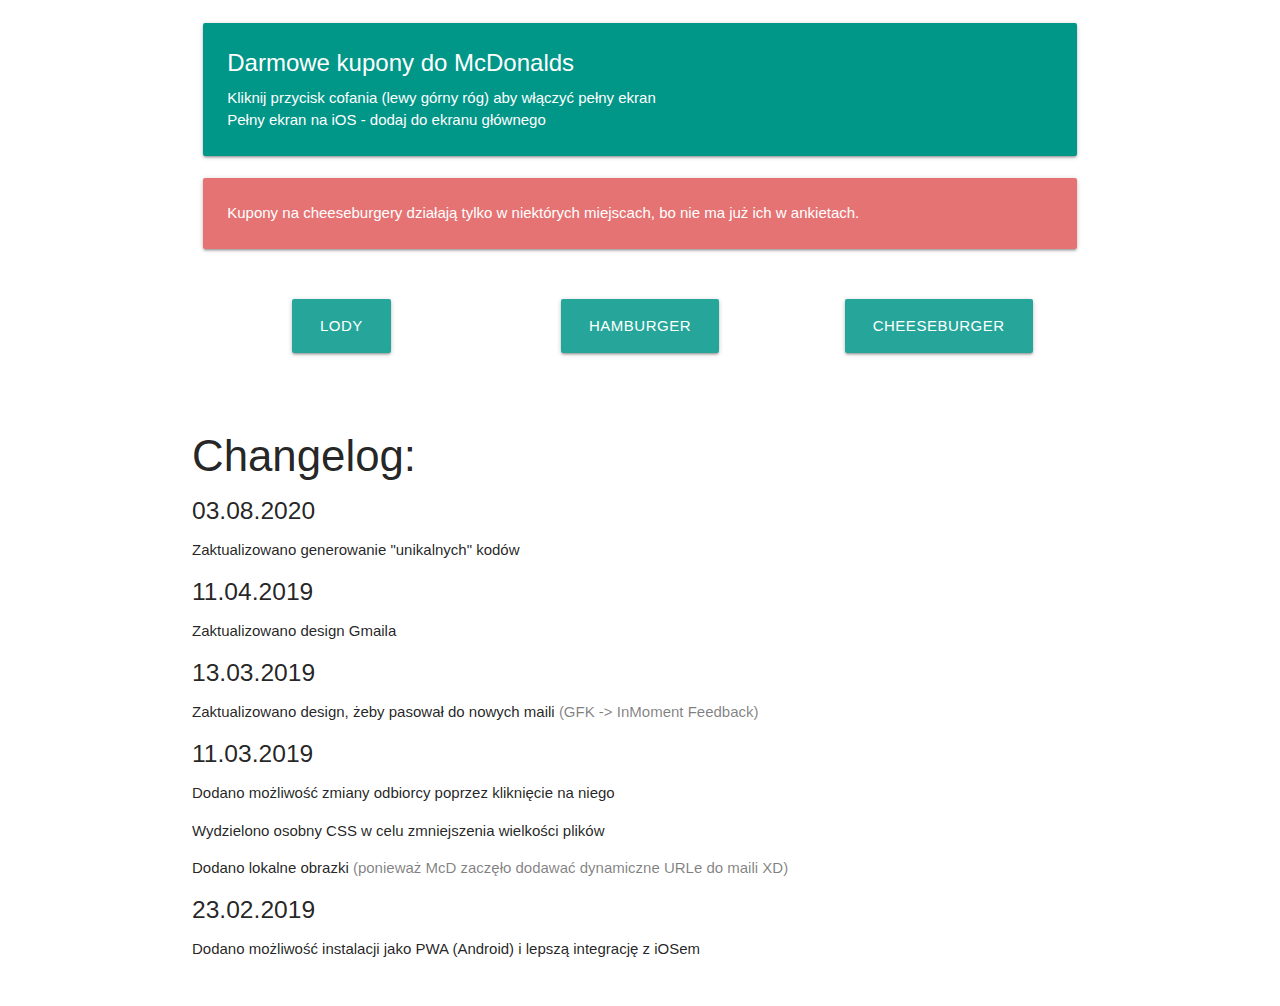
<file: index.html>
<!DOCTYPE html>
<html lang="en">
<head>
  <meta charset="UTF-8">
  <meta name="viewport" content="width=device-width, initial-scale=1.0">
  <meta http-equiv="X-UA-Compatible" content="ie=edge">
  <title>mcdfree</title>
  <link rel="icon" type="image/png" href="icons/128x.png" sizes="128x128" />
  <link rel="manifest" href="manifest.webmanifest" />
  <script async src="/pwacompat.min.js"
      integrity="sha384-uONtBTCBzHKF84F6XvyC8S0gL8HTkAPeCyBNvfLfsqHh+Kd6s/kaS4BdmNQ5ktp1"
      crossorigin="anonymous"></script>
  <link rel="stylesheet" href="/materialize.min.css">
</head>
<body>
  <main>
    <div class="section">
      <div class="container">
        <div class="row">
          <div class="col s12">
            <div class="card teal">
              <div class="card-content white-text">
                <span class="card-title">Darmowe kupony do McDonalds</span>
                <p>Kliknij przycisk cofania (lewy górny róg) aby włączyć pełny ekran</p>
                <p>Pełny ekran na iOS - dodaj do ekranu głównego</p>
              </div>
            </div>
          </div>
          <div class="col s12">
            <div class="card red lighten-2">
              <div class="card-content white-text">
                <p>Kupony na cheeseburgery działają tylko w niektórych miejscach, bo nie ma już ich w ankietach.</p>
              </div>
            </div>
          </div>
        </div>
        <div class="row">
          <div class="col l4 s12 center">
            <div class="section">
              <a class="waves-effect waves-light btn-large" href="ankieta.html?type=big_ice_cream">lody</a>
            </div>
          </div>
          <div class="col l4 s12 center">
            <div class="section">
              <a class="waves-effect waves-light btn-large" href="ankieta.html?type=hamburger">hamburger</a>
            </div>
          </div>
          <div class="col l4 s12 center">
            <div class="section">
              <a class="waves-effect waves-light btn-large" href="ankieta.html?type=cheeseburger">cheeseburger</a>
            </div>
          </div>
        </div>
        <div class="section">
          <h3>Changelog:</h3>
          <h5>03.08.2020</h5>
          <p>
            Zaktualizowano generowanie "unikalnych" kodów
          </p>
          <h5>11.04.2019</h5>
          <p>
            Zaktualizowano design Gmaila
          </p>
          <h5>13.03.2019</h5>
          <p>
            Zaktualizowano design, żeby pasował do nowych maili <span style="color: rgba(0, 0, 0, 0.50);">(GFK -> InMoment Feedback)</span>
          </p>
          <h5>11.03.2019</h5>
          <p>
            Dodano możliwość zmiany odbiorcy poprzez kliknięcie na niego
          </p>
          <p>
            Wydzielono osobny CSS w celu zmniejszenia wielkości plików
          </p>
          <p>
            Dodano lokalne obrazki <span style="color: rgba(0, 0, 0, 0.50);">(ponieważ McD zaczęło dodawać dynamiczne URLe do maili XD)</span>
          </p>
          <h5>23.02.2019</h5>
          <p>
            Dodano możliwość instalacji jako PWA (Android) i lepszą integrację z iOSem
          </p>
        </div>
      </div>
    </div>
  </main>
  <script>
  if ('serviceWorker' in navigator) {
    navigator.serviceWorker.register('/sw.js', { scope: '/' })
  }
  </script>
</body>
</html>
</file>
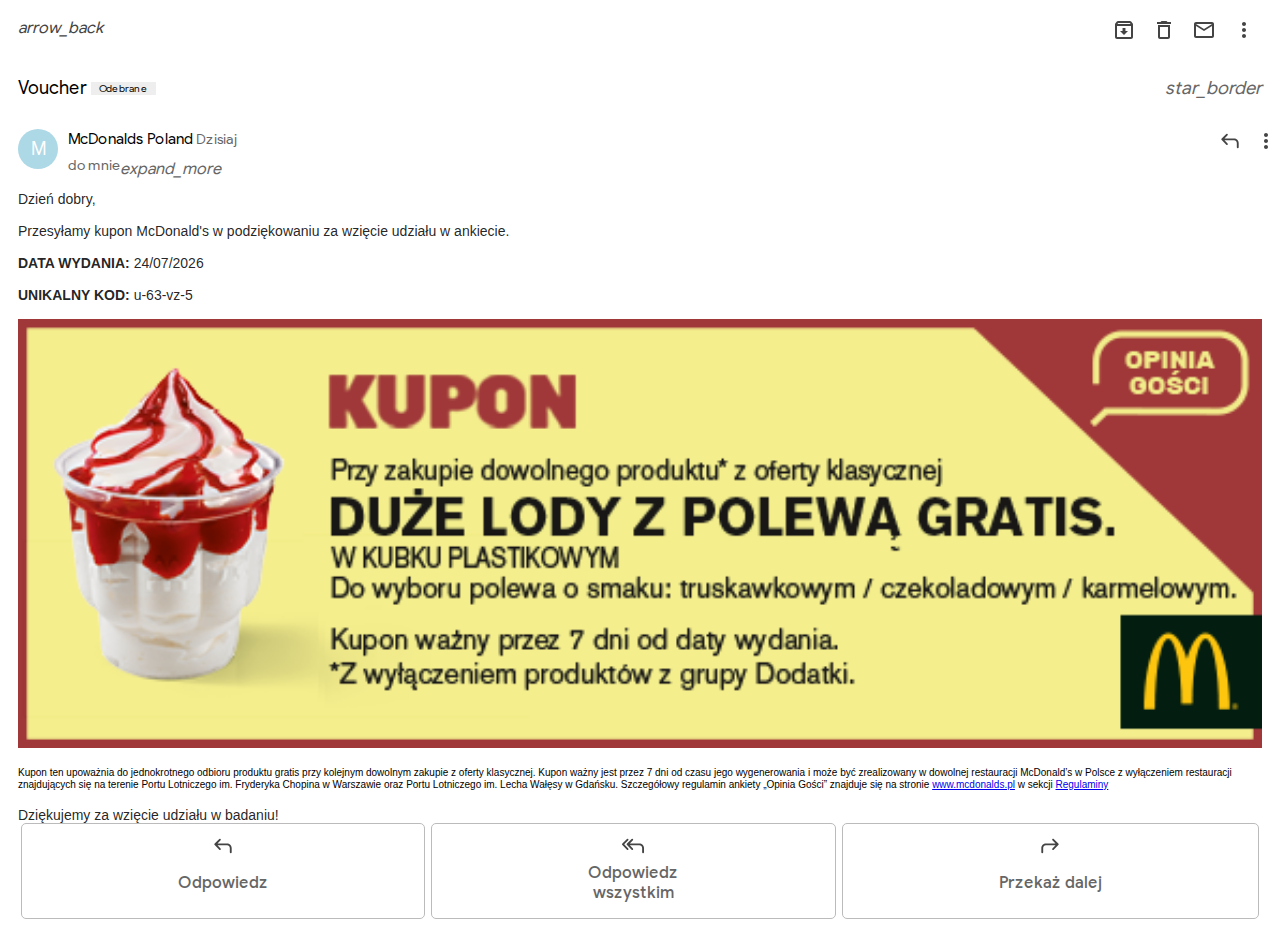
<file: ankieta.html>
<!DOCTYPE html>
<html lang="en">
<head>
  <meta charset="UTF-8">
  <meta name="viewport" content="width=device-width, initial-scale=1.0">
  <meta name="apple-mobile-web-app-capable" content="yes">
  <meta http-equiv="X-UA-Compatible" content="ie=edge">
  <title>ankieta</title>
  <link rel="stylesheet" href="/style.css">
  <link href="https://fonts.googleapis.com/icon?family=Material+Icons" rel="stylesheet">
</head>
<body>
  <header>
    <nav>
      <i class="material-icons" id="back">arrow_back</i>
      <aside>
        <img src="icons/archive.svg">
        <img src="icons/delete.svg">
        <img src="icons/email.svg">
        <img src="icons/more_vert.svg">
      </aside>
    </nav>
  </header>
  <main>
    <div class="container">
      <p id="title">
        <span>Voucher</span>
        &nbsp;
        <span id="title-inbox">Odebrane</span>
        <i class="material-icons" id="title-star" onclick="textContent = textContent === 'star_border' ? 'star' : 'star_border'">star_border</i>
      </p>
    </div>
    <div class="container">
      <div id="sender">
        <span id="sender-avatar">M</span>
        <div id="sender-info">
          <span id="sender-email">McDonalds&nbsp;Poland <span id="sender-date">Dzisiaj</span></span><br />
          <script>
            function changeMail () {
              const name = prompt("Podaj nowego odbiorcę:")
              document.querySelector('#sender-to').textContent = `do ${name}`
            }
          </script>
          <span id="sender-to" onclick="changeMail()">do mnie</span><i class="material-icons" id="sender-more">expand_more</i><br />
        </div>
        <div id="sender-actions">
          <img class="icon" src="icons/reply.svg">
          <img class="icon" src="icons/more_vert.svg">
        </div>
      </div>
    </div>
    <div class="container">
      <div id="mail">
        Dzień dobry,<br /><br />
        Przesyłamy kupon McDonald's w podziękowaniu za wzięcie udziału w ankiecie.<br /><br />
        <b>DATA WYDANIA:</b> <script>document.write(new Date().toJSON().split('T')[0].split('-').reverse().join('/'))</script><br /><br />
        <b>UNIKALNY KOD:</b>
        <script>
          const l = _ => Math.random().toString(36).match(/[a-z]/)[0]
          const n = _ => Math.random().toString().substr(2, 4).match(/[0-9]/)[0]
          document.write(`${l()}-${n()}${n()}-${l()}${l()}-${n()}`)
        </script>
        <br /><br />
        <script>
          let params = new URLSearchParams(window.location.search)
          document.write(`<img src="/coupons/ankieta/${params.has('type') ? params.get('type') : 'big_ice_cream'}.png">`)
        </script>
        <br /><br />
        <div id="small-text">
          Kupon ten upoważnia do jednokrotnego odbioru produktu gratis przy kolejnym dowolnym zakupie z oferty klasycznej. Kupon ważny jest przez 7 dni od czasu jego wygenerowania i może być zrealizowany w dowolnej restauracji McDonald’s w Polsce z wyłączeniem restauracji znajdujących się na terenie Portu Lotniczego im. Fryderyka Chopina w Warszawie oraz Portu Lotniczego im. Lecha Wałęsy w Gdańsku. Szczegółowy regulamin ankiety „Opinia Gości” znajduje się na stronie <a href="https://mcdonalds.pl">www.mcdonalds.pl</a> w sekcji <a href="https://mcdonalds.pl/o-mcdonalds/regulaminy/">Regulaminy</a>
        </div><br />
        Dziękujemy za wzięcie udziału w badaniu!
      </div>
    </div>
  </main>
  <footer>
    <div>
      <img class="icon" src="icons/reply.svg">
      <span>Odpowiedz</span>
    </div>
    <div>
      <img class="icon" src="icons/reply_all.svg">
      <span>Odpowiedz<br />wszystkim</span>
    </div>
    <div>
      <img class="icon" src="icons/forward.svg">
      <span>Przekaż dalej</span>
    </div>
  </footer>
  <script src="/fullscreen.js"></script>
</body>
</html>
</file>
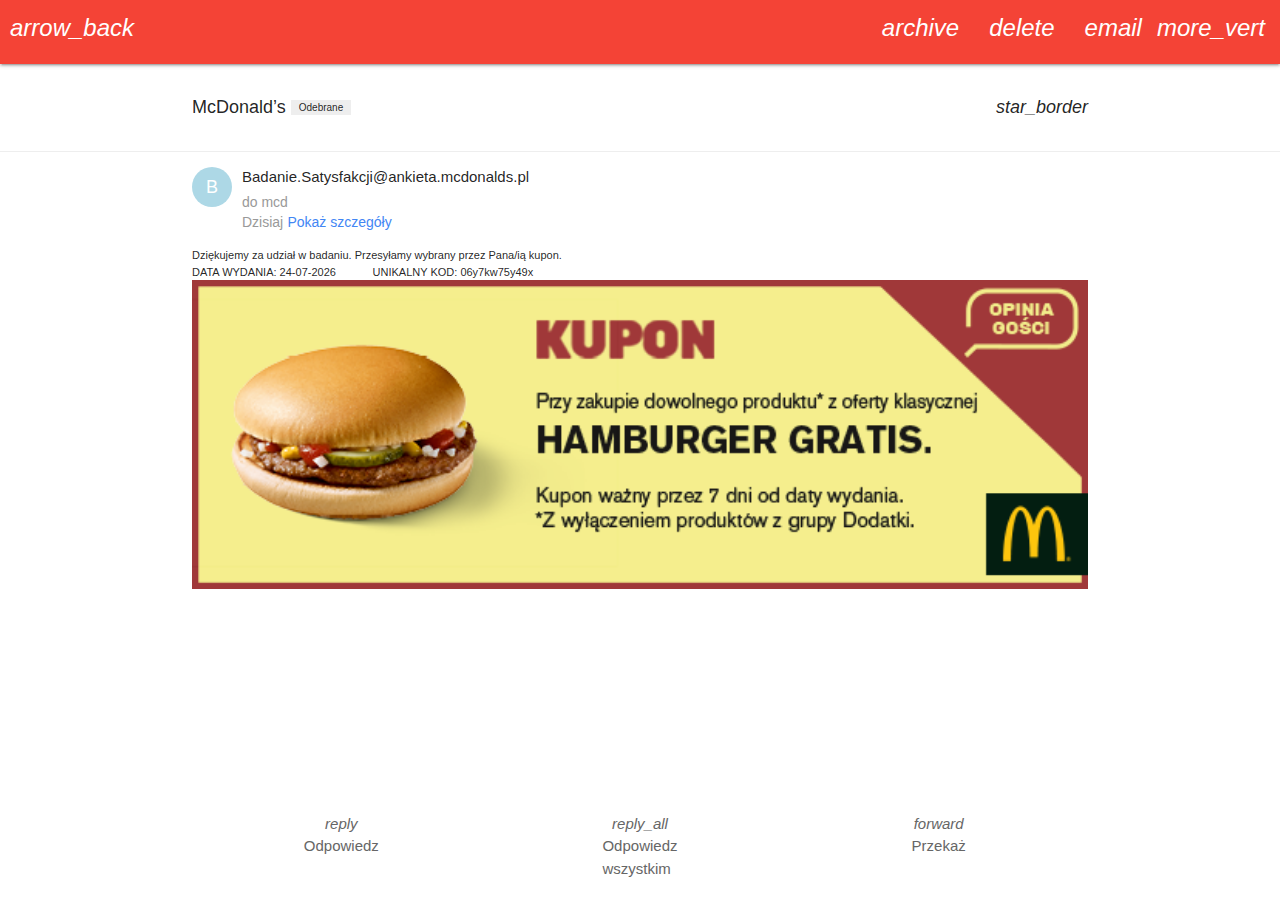
<file: hamburger.html>
<!DOCTYPE html>
<html lang="en">
<head>
  <meta charset="UTF-8">
  <meta name="viewport" content="width=device-width, initial-scale=1.0">
  <meta name="apple-mobile-web-app-capable" content="yes">
  <meta http-equiv="X-UA-Compatible" content="ie=edge">
  <title>hamburger</title>
  <link rel="stylesheet" href="/materialize.min.css">
  <link href="https://fonts.googleapis.com/icon?family=Material+Icons" rel="stylesheet">
  <style>
    #title {
      margin: 30px 0;
      display: flex;
      flex-direction: row;
      align-items: center;
      font-size: 18px;
    }
    #title-star {
      margin-left: auto;
    }
    #title-inbox {
      background-color: #eee;
      font-size: 10px;
      padding: 0px 8px;
    }
    .separator {
      width: 100%;
      height: 1px;
      background-color: #eeeeee;
    }
    #sender {
      display: flex;
      flex-direction: row;
      margin: 15px 0;
      width: 90vw;
    }
    #sender-avatar {
      display: flex;
      align-items: center;
      justify-content: center;
      background-color: lightblue;
      color: #ffffff;
      font-weight: 100;
      font-size: 18px;
      width: 40px;
      height: 40px;
      border-radius: 50%;
      flex-shrink: 0;
      margin-right: 10px;
    }
    #sender-info {
      display: block;
      max-width: calc(100vw - 140px);
      flex-grow: 1;
      line-height: 20px;
    }
    #sender-email {
      display: inline-block;
      width: 100%;
      overflow: hidden;
      text-overflow: ellipsis;
      font-size: 15px;
    }
    #sender-to {
      font-size: 14px;
      color: #999999;
    }
    #sender-date {
      font-size: 14px;
      color: #999999;
    }
    #sender-show-details {
      font-size: 14px;
      color: #4286f4;
    }
    #sender-actions {
      margin-left: auto;
      display: flex;
      flex-direction: row;
      color: #333333;
      width: 50px;
      justify-content: space-evenly;
      flex-shrink: 0;
    }
    #sender-actions > i {
      font-size: 20px !important;
    }
    #mail {
      font-size: 11px;
    }
    img {
      width: 100%;
    }
    body {
      display: flex;
      min-height: 100vh;
      flex-direction: column;
    }
    main {
      flex: 1 0 auto;
    }
    .actionbutton {
      display: flex;
      justify-content: center;
      align-items: center;
      flex-direction: column;
      color: #666666;
    }
  </style>
</head>
<body>
  <header>
    <nav class="red">
      <a href="#" style="margin-left: 10px;" class="brand-logo left" id="back"><i class="material-icons">arrow_back</i></a>
      <ul class="right">
        <li><a href="#"><i class="material-icons">archive</i></a></li>
        <li><a href="#"><i class="material-icons">delete</i></a></li>
        <li><a href="#"><i class="material-icons">email</i></a></li>
        <li><a href="#" style="padding-left: 0px;"><i class="material-icons">more_vert</i></a></li>
      </ul>
    </nav>
  </header>
  <main>
    <div class="container">
      <p id="title">
        <span>McDonald’s</span>
        &nbsp;
        <span id="title-inbox">Odebrane</span>
        <span id="title-star"><i class="material-icons">star_border</i></span>
      </p>
    </div>
    <div class="separator"></div>
    <div class="container">
      <div id="sender">
        <span id="sender-avatar">B</span>
        <div id="sender-info">
          <span id="sender-email">Badanie.Satysfakcji@ankieta.mcdonalds.pl</span><br />
          <span id="sender-to">do mcd</span><br />
          <span id="sender-date">Dzisiaj</span>&nbsp;<span id="sender-show-details">Pokaż szczegóły</span>
        </div>
        <div id="sender-actions">
          <i class="material-icons">reply</i>
          <i class="material-icons">more_vert</i>
        </div>
      </div>
    </div>
    <div class="container">
      <div id="mail">
        Dziękujemy za udział w badaniu. Przesyłamy wybrany przez Pana/ią kupon.<br />
        DATA WYDANIA: <script>document.write(new Date().toJSON().split('T')[0].split('-').reverse().join('-'))</script>
        &nbsp;&nbsp;&nbsp;&nbsp;&nbsp;&nbsp;&nbsp;&nbsp;&nbsp;&nbsp;
        UNIKALNY KOD:
        <script>
              document.write('06y7' + Math.random().toString(36).substr(2, 4) + Math.random().toString(36).substr(2, 4))
        </script>
        <br />
        <img src="/coupons/hamburger.png">
      </div>
    </div>
  </main>
  <footer class="page-footer white">
    <div class="container">
      <div class="row">
        <div class="col s4 actionbutton">
          <i class="material-icons">reply</i>
          Odpowiedz
        </div>
        <div class="col s4 actionbutton">
          <i class="material-icons">reply_all</i>
          Odpowiedz<br />
          wszystkim
        </div>
        <div class="col s4 actionbutton">
          <i class="material-icons">forward</i>
          Przekaż
        </div>
      </div>
    </div>
  </footer>
  <script>
    document.querySelector('#back').addEventListener('click', e => {
      // https://developers.google.com/web/fundamentals/native-hardware/fullscreen/
      const doc = window.document;
      const docEl = doc.documentElement;

      const requestFullScreen = docEl.requestFullscreen || docEl.mozRequestFullScreen || docEl.webkitRequestFullScreen || docEl.msRequestFullscreen;
      const cancelFullScreen = doc.exitFullscreen || doc.mozCancelFullScreen || doc.webkitExitFullscreen || doc.msExitFullscreen;

      if(!doc.fullscreenElement && !doc.mozFullScreenElement && !doc.webkitFullscreenElement && !doc.msFullscreenElement) {
        requestFullScreen.call(docEl);
      } else {
        cancelFullScreen.call(doc);
      }
    })
  </script>
</body>
</html>
</file>
<file: style.css>
@font-face {
  font-family: "Google Sans";
  src: url("/fonts/GoogleSans-Regular.ttf");
}
@font-face {
  font-family: "Google Sans Bold";
  /* font-weight didn't work and it does, so... */
  src: url("/fonts/GoogleSans-Medium.ttf");
}

body {
  display: flex;
  padding: 10px;
  min-height: 100vh;
  flex-direction: column;
  font-family: 'Google Sans';
  font-weight: normal;
}
main {
  flex: 1 0 auto;
}

nav {
  display: flex;
  justify-content: space-between;
  /* margin: 0.5rem; */
  margin-bottom: 0;
  color: #444444;
}
nav .dots {
  margin-left: 8px;
}
nav > aside > i,
nav > aside > img,
img.icon {
  margin: 0 6px;
  width: 24px !important;
  height: 24px;
}

.upside-down {
  -webkit-transform:rotate(-180deg);
  -moz-transform:rotate(-180deg);
  -o-transform:rotate(-180deg);
  transform:rotate(-180deg);
}

#title {
  margin: 30px 0;
  display: flex;
  flex-direction: row;
  align-items: center;
  font-size: 18px;
}
#title-star {
  margin-left: auto;
  color: #666666;
}
#title-inbox {
  background-color: #eee;
  font-size: 10px;
  padding: 0px 8px;
}
#sender {
  display: flex;
  flex-direction: row;
  margin: 15px 0;
}
#sender-avatar {
  display: flex;
  align-items: center;
  justify-content: center;
  background-color: lightblue;
  color: #ffffff;
  font-weight: 100;
  font-size: 18px;
  width: 40px;
  height: 40px;
  border-radius: 50%;
  flex-shrink: 0;
  margin-right: 10px;
}
#sender-info {
  display: block;
  max-width: calc(100vw - 140px);
  flex-grow: 1;
  line-height: 20px;
}
#sender-email {
  display: inline-block;
  width: 100%;
  overflow: hidden;
  text-overflow: ellipsis;
  font-size: 15px;
}
#sender-to {
  font-size: 14px;
  color: #666666;
}
#sender-more {
  font-size: 16px;
  position: relative;
  top: 4px;
  color: #666666;
}
#sender-date {
  font-size: 14px;
  color: #666666;
}
#sender-show-details {
  font-size: 14px;
  color: #4286f4;
}
#sender-actions {
  margin-left: auto;
  display: flex;
  flex-direction: row;
  color: #333333;
  width: 50px;
  justify-content: space-evenly;
  flex-shrink: 0;
}
#sender-actions > i {
  font-size: 20px !important;
}
#mail {
  font-size: 14px;
  /* line-height: 2em; */
  font-family: -apple-system,BlinkMacSystemFont,"Segoe UI",Roboto,Oxygen-Sans,Ubuntu,Cantarell,"Helvetica Neue",sans-serif;
  font-weight: normal;
  color: rgba(0,0,0,0.87);
  /* font-family: 'Roboto'; */
}
img {
  width: 100%;
}
.actionbutton {
  display: flex;
  justify-content: center;
  align-items: center;
  flex-direction: column;
  color: #666666;
}
#small-text {
  font-size: 10px;
  color: #000;
  line-height: 1.2em;
}
#small-text > a {
  text-decoration: underline;
}
footer {
  display: flex;
  flex-direction: row;
}
footer > div {
  border: 1px solid #bbbbbb;
  border-radius: 5px;
  margin: 0 3px;
  padding: 10px 0;
  flex-grow: 1;
  display: flex;
  flex-direction: column;
  align-items: center;
  color: #666666;
  font-family: 'Google Sans Bold';
}
footer > div > span {
  text-align: center;
  display: inline-flex;
  align-items: center;
  justify-content: center;
  height: 50px;
}
</file>
